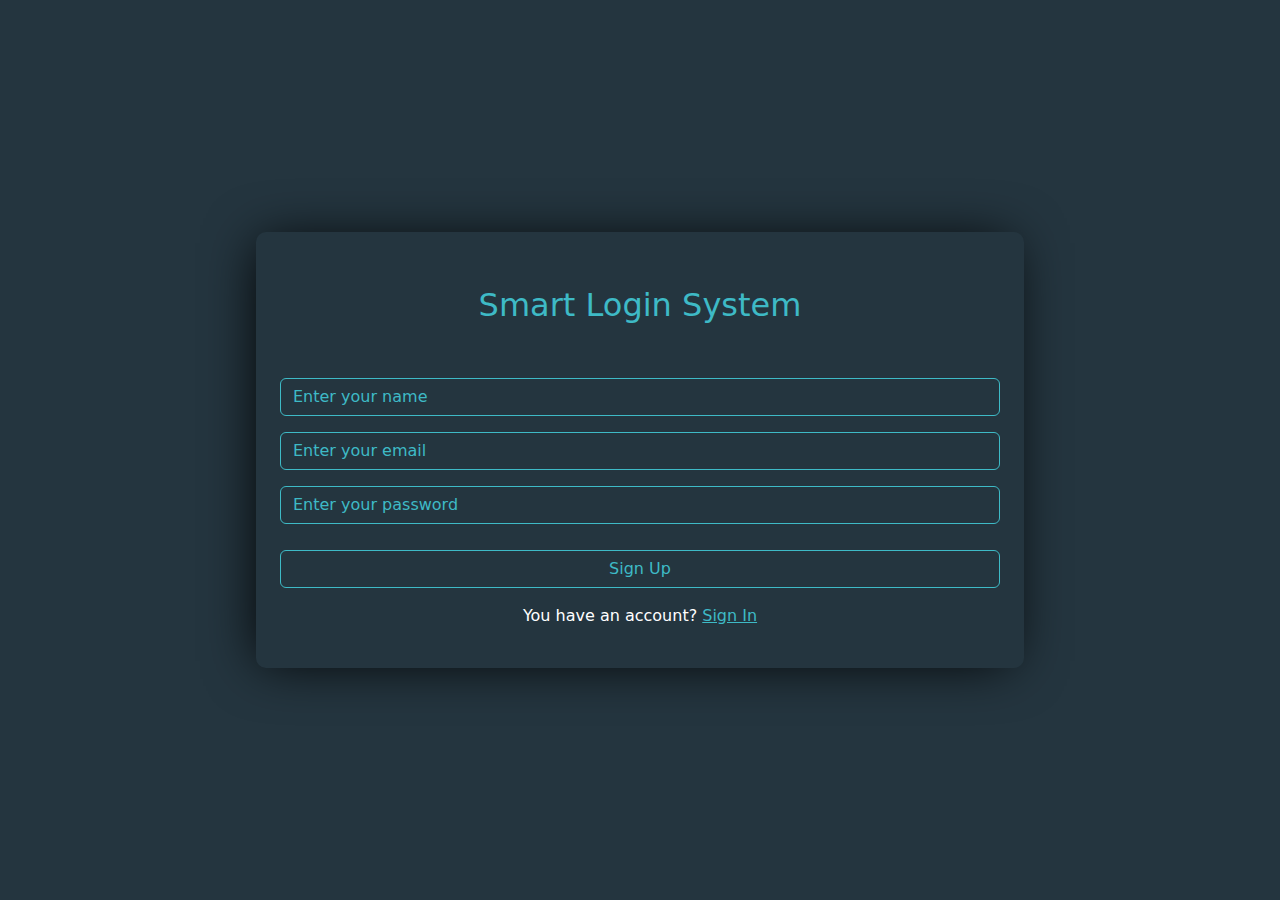
<file: index.html>
<!DOCTYPE html>
<html lang="en">
<head>
  <meta charset="UTF-8">
  <meta name="viewport" content="width=device-width, initial-scale=1.0">
  <title>Login</title>
  <link rel="stylesheet" href="sign_up/css/all.min.css">
  <link rel="stylesheet" href="sign_up/css/bootstrap.min.css">
  <link rel="stylesheet" href="sign_up/css/style.css">
</head>
<body>
  <div class="d-flex justify-content-center align-items-center vh-100 bg-custom">
    <div class="card p-4  border-0  login-container ">
      <h2 class="text-center text-primary-custom mb-4" id="title">Smart Login System</h2>
      <div class="mb-3">
        <input type="text" class="form-control input-custom" id="nameInput" oninput="validateForm(this)"
          placeholder="Enter your name">
        <div class="alert alert-danger p-1 my-1 d-none">
          <small>Username must be 3-15 characters .</small>
        </div>
      </div>
      <div class="mb-3">
        <input type="email" class="form-control input-custom" id="emailInput" oninput="validateForm(this)"
          placeholder="Enter your email">
        <div class="alert alert-danger p-1 my-1 d-none">
          <small>Please enter a valid email address.</small>
        </div>
      </div>
      <div class="mb-3">
        <input type="password" class="form-control input-custom" id="passwordInput" oninput="validateForm(this)"
          placeholder="Enter your password">
        <div class="alert alert-danger p-1 my-1 d-none">
          <small>Password must be at least 6 characters or number only.</small>
        </div>
      </div>
      <div class="alert  p-0 my-1">
        <p class=" text-success text-center fw-bold d-none success">Success</p>
        <p class=" text-danger text-center fs-4 pt-4 d-none error">All inputs is require</p>
      </div>
      <button class="btn btn-primary-custom w-100" id="signUpBtn">Sign Up</button>
      <p class="text-center text-white mt-3" id="signup-text">
        You have an account? <a href="sign_in/signin.html" class="text-primary-custom" id="signup-link">Sign In</a>
      </p>
    </div>
  </div>
  <script src="sign_up/js/bootstrap.bundle.min.js"></script>
  <script src="sign_up/js/signup.js"></script>
</body>

</html>
</file>
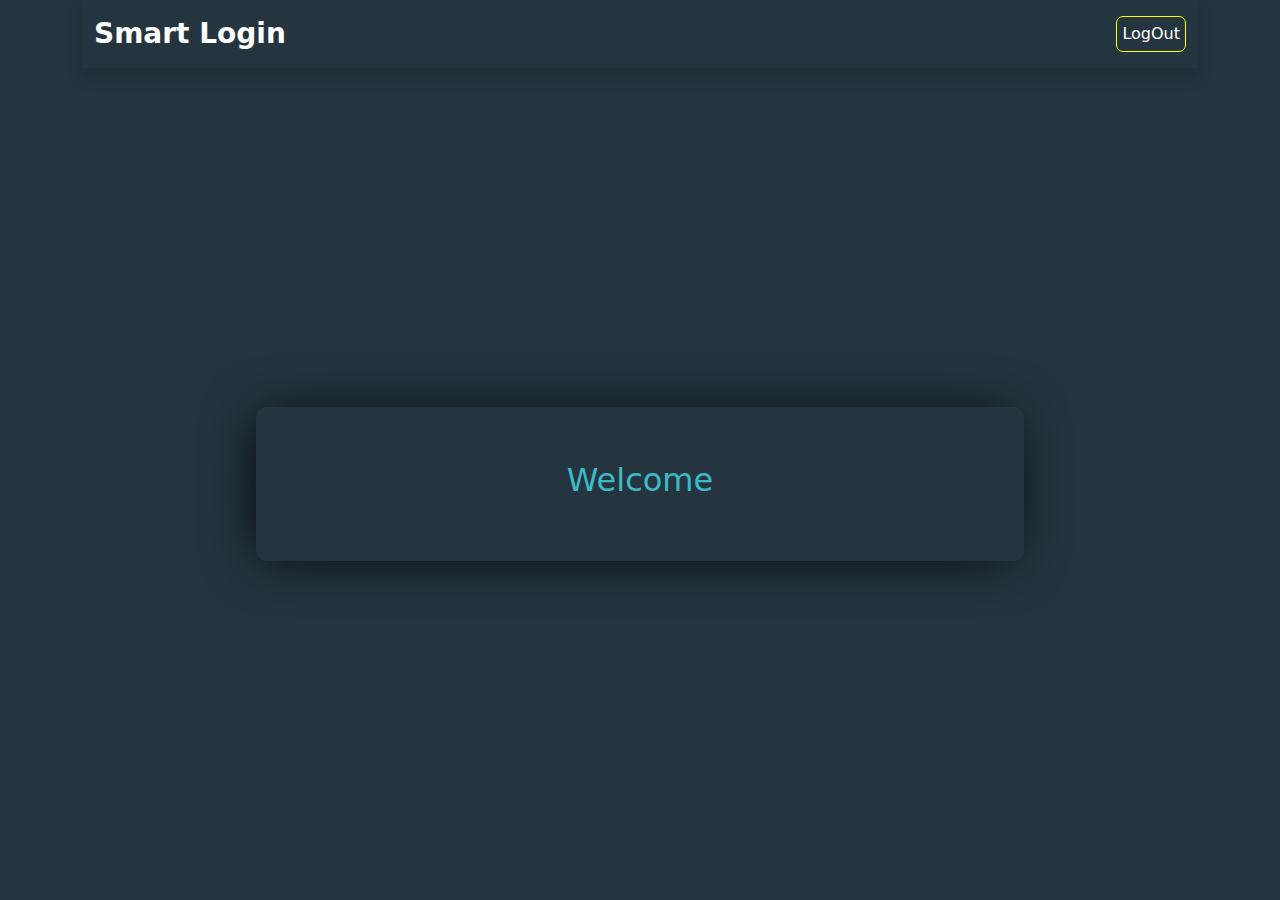
<file: log_out/logout.html>
<!DOCTYPE html>
<html lang="en">
<head>
  <meta charset="UTF-8">
  <meta name="viewport" content="width=device-width, initial-scale=1.0">
  <title>home</title>
  <link rel="stylesheet" href="css/all.min.css">
  <link rel="stylesheet" href="css/bootstrap.min.css">
  <link rel="stylesheet" href="css/style.css">
</head>

<body>
  <div class="home bg-custom">
    <div class="container">
      <nav class="navbar navbar-expand-lg shadow">
        <div class="container-fluid">
          <a class="navbar-brand fs-3 fw-bold" href="#">Smart Login</a>
          <a class="nav-link active " aria-current="page"  id="logOut">LogOut</a>
        </div>
      </nav>
    </div>
    <div class="info-user d-flex justify-content-center align-items-center  bg-custom">

      <div class="card p-4  border-0  login-container">
        <h2>Welcome <span id="userName"></span></h2>
      </div>
    </div>
  </div>
  <script src="js/bootstrap.bundle.min.js"></script>
  <script src="js/main.js"></script>
</body>

</html>
</file>
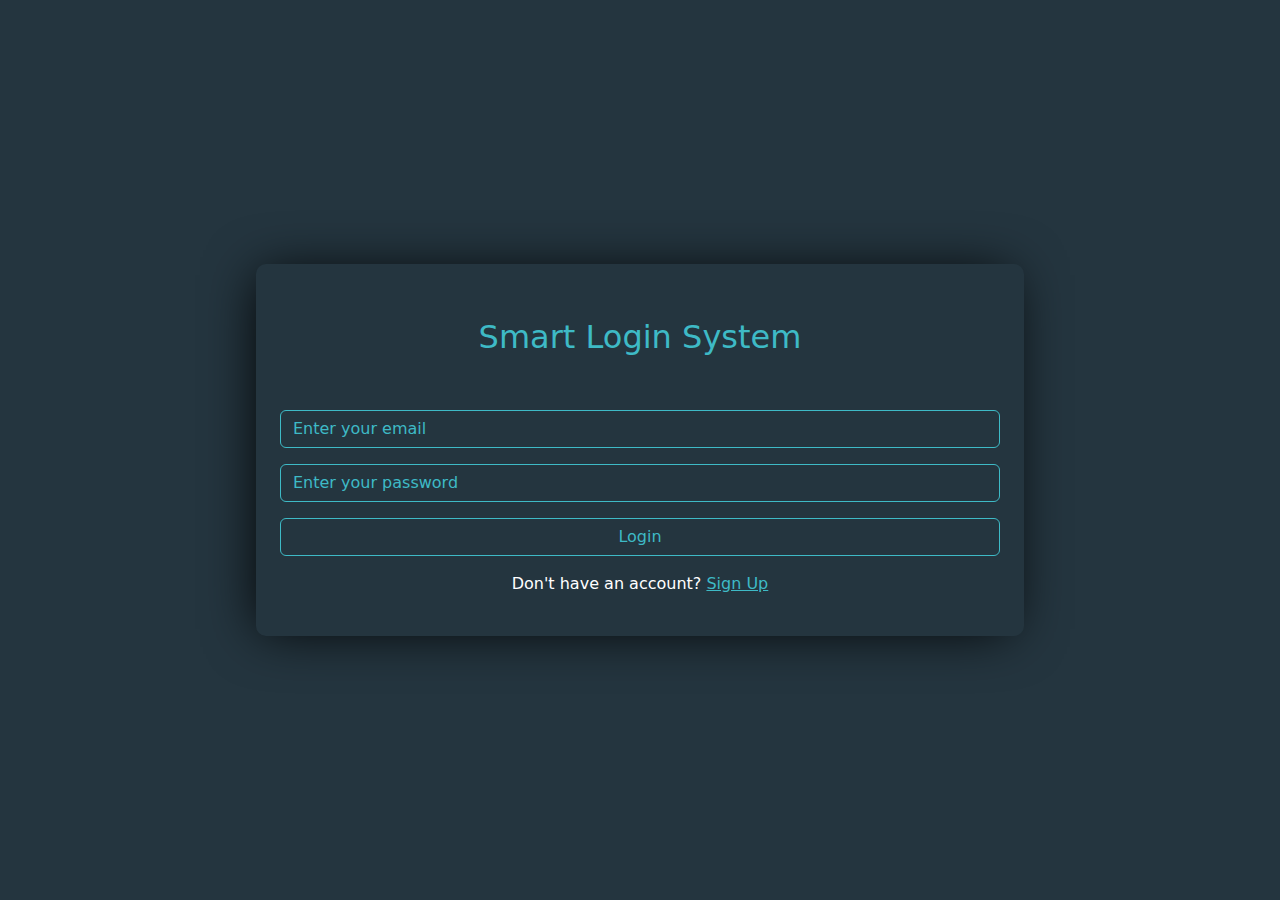
<file: sign_in/signin.html>
<!DOCTYPE html>
<html lang="en">
<head>
  <meta charset="UTF-8">
  <meta name="viewport" content="width=device-width, initial-scale=1.0">
  <title>sign in</title>
  <link rel="stylesheet" href="css/all.min.css">
  <link rel="stylesheet" href="css/bootstrap.min.css">
  <link rel="stylesheet" href="css/style.css">
</head>
<body>
  <div class="d-flex justify-content-center align-items-center vh-100 bg-custom">
    <div class="card p-4  border-0  login-container">
      <h2 class="text-center text-primary-custom mb-4" id="title">Smart Login System</h2>
      <div class="mb-3">
        <input type="email" class="form-control input-custom" id="emailInput" placeholder="Enter your email">
      </div>
      <div class="mb-3">
        <input type="password" class="form-control input-custom" id="passwordInput" placeholder="Enter your password">
      </div>
      <button class="btn btn-primary-custom w-100" id="loginBtn">Login</button>
      <p class="text-center text-danger fs-4 pt-4 d-none err">incorrect email or password</p>
      <p class="text-center text-danger fs-4 pt-4 d-none">please sign up first .</p>

      <p class="text-center text-white mt-3" id="signup-text">
        Don't have an account? <a href="../index.html" class="text-primary-custom" id="signup-link">Sign Up</a>
      </p>
    </div>
  </div>
  <script src="js/bootstrap.bundle.min.js"></script>
  <script src="js/signin.js"></script>
</body>
</html>
</file>
<file: sign_up/css/style.css>
:root {
  --mainColor: #3ebac6;
}

.bg-custom {
  background-color: #24353F;
}

.login-container {
  background-color: #24353F;
  border-radius: 10px;
  box-shadow: -5px 2px 54px -9px rgba(0, 0, 0, 1);
  width: 60%;
}

@media(max-width:687px) {
  .login-container {
    width: 95%;

  }
}

.login-container h2 {
  text-align: center;
  color: var(--mainColor);
  padding: 30px 0;

}

.text-primary-custom {
  color: var(--mainColor);
}

.btn-primary-custom {
  border: 1px solid var(--mainColor);
  color: var(--mainColor);
  transition: background-color 0.3s ease;
}

.btn-primary-custom:hover {
  background-color: #2a98a3;
  border-color: #2a98a3;
  color: white;
}

.input-custom {
  background-color: transparent;
  border: 1px solid var(--mainColor);
  color: #fff;
}


.input-custom:focus {
  box-shadow: 0 0 5px var(--mainColor);
  border-color: var(--mainColor);
  background-color: transparent;
  color: white;

}

.input-custom::placeholder {
  color: var(--mainColor);
}

.input-custom:focus::placeholder {
  color: #2a98a3;
}
</file>
<file: log_out/css/style.css>
:root {
  --mainColor: #3ebac6;
}

.navbar a {
  color: white !important;
  cursor: pointer;
}

.navbar a.nav-link {
  border: 1px solid yellow;
  border-radius: 7px;
  padding: 5px;
}

.navbar a.nav-link:hover {
  color: gray !important;
  ;
  background-color: yellow;
}

.bg-custom {
  background-color: #24353F;
}

.login-container {
  background-color: #24353F;
  border-radius: 10px;
  box-shadow: -5px 2px 54px -9px rgba(0, 0, 0, 1);
  width: 60%;
}

@media(max-width:687px) {
  .login-container {
    width: 95%;

  }
}

.login-container h2 {
  text-align: center;
  color: var(--mainColor);
  padding: 30px 0;
}

.info-user {
  height: calc(100vh - 68px);
}
</file>
<file: sign_in/css/style.css>
:root {
  --mainColor: #3ebac6;
}

.bg-custom {
  background-color: #24353F;
}

.login-container {
  background-color: #24353F;
  border-radius: 10px;
  box-shadow: -5px 2px 54px -9px rgba(0, 0, 0, 1);
  width: 60%;
}

@media(max-width:687px) {
  .login-container {
    width: 95%;

  }
}

.login-container h2 {
  text-align: center;
  color: var(--mainColor);
  padding: 30px 0;

}

.text-primary-custom {
  color: var(--mainColor);
}

.btn-primary-custom {
  border: 1px solid var(--mainColor);
  color: var(--mainColor);
}

.btn-primary-custom:hover {
  background-color: #2a98a3;
  border-color: #2a98a3;
  color: white;
}

.input-custom {
  background-color: transparent;
  border: 1px solid var(--mainColor);
  color: #fff;
}

.input-custom:focus {
  box-shadow: 0 0 5px var(--mainColor);
  border-color: var(--mainColor);
  background-color: transparent;
  color: white;
}

.input-custom::placeholder {
  color: var(--mainColor);
}

.input-custom:focus::placeholder {
  color: #2a98a3;
}
</file>
